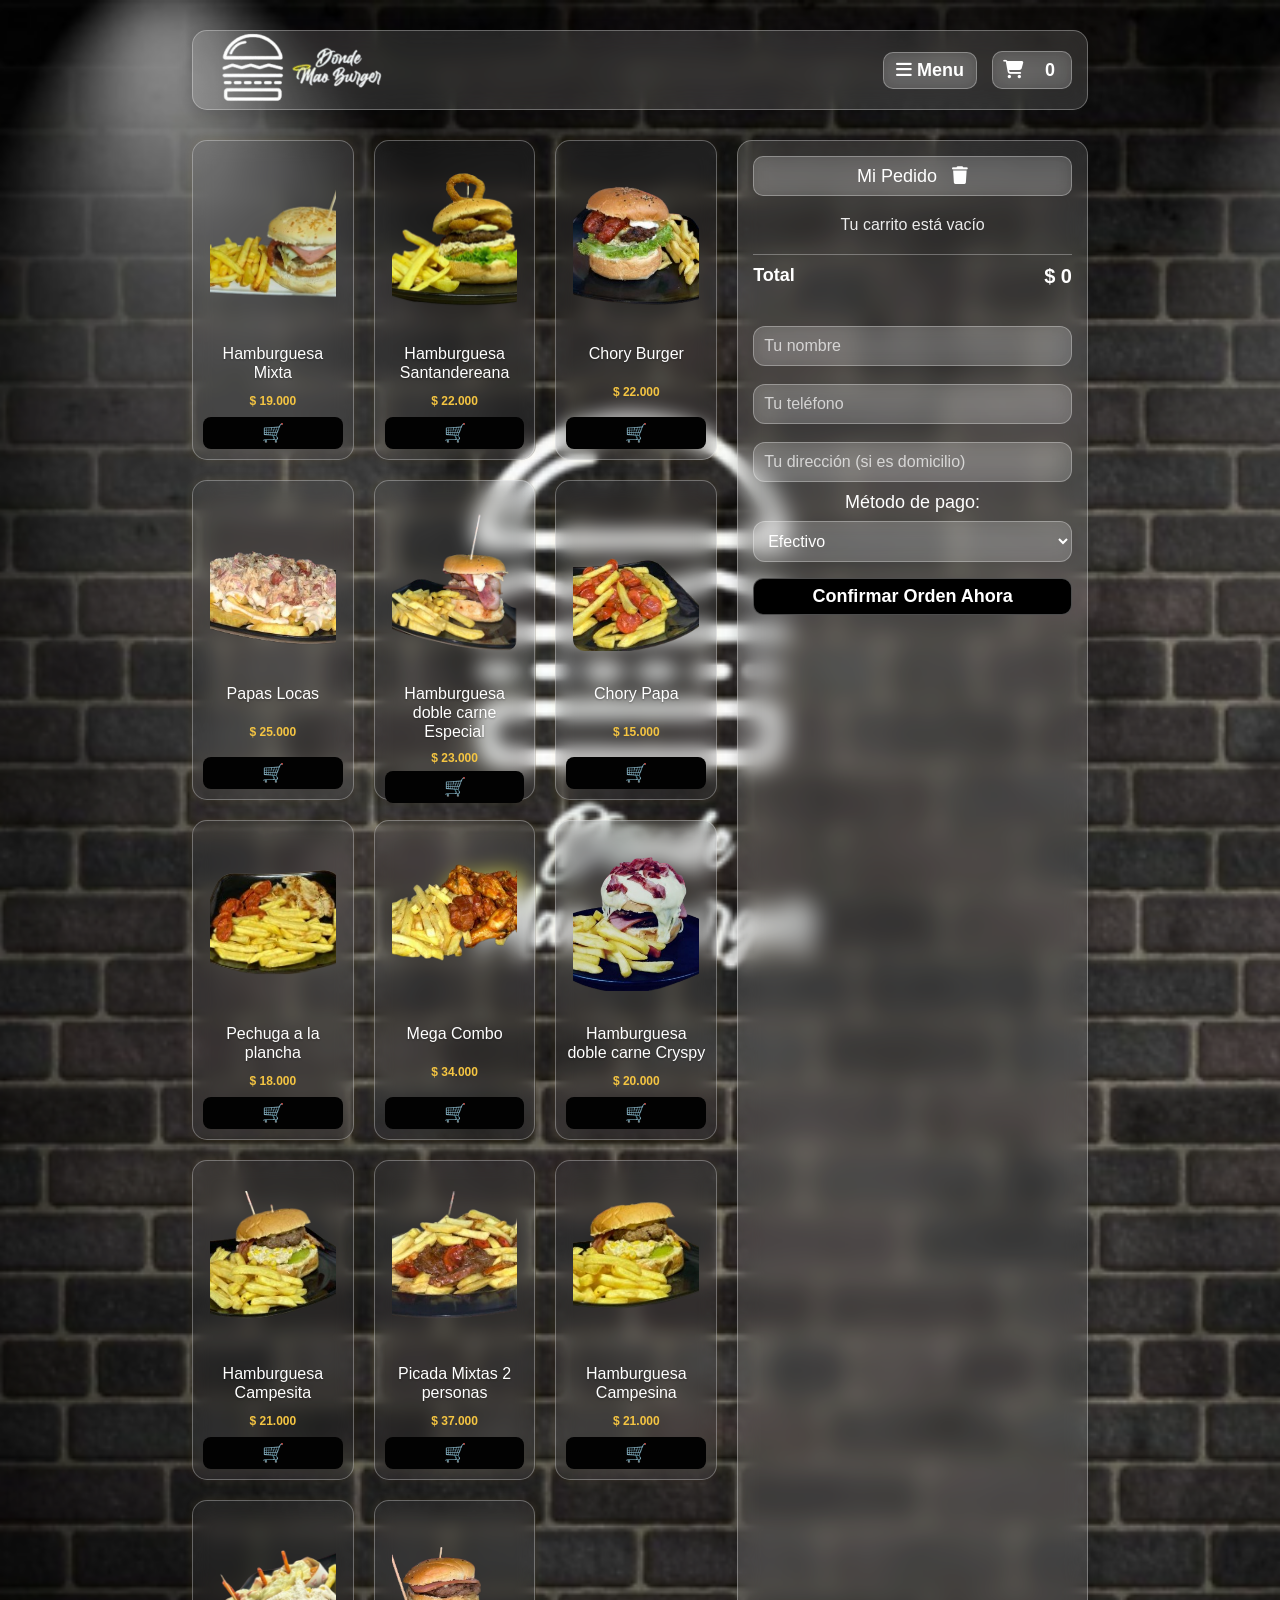
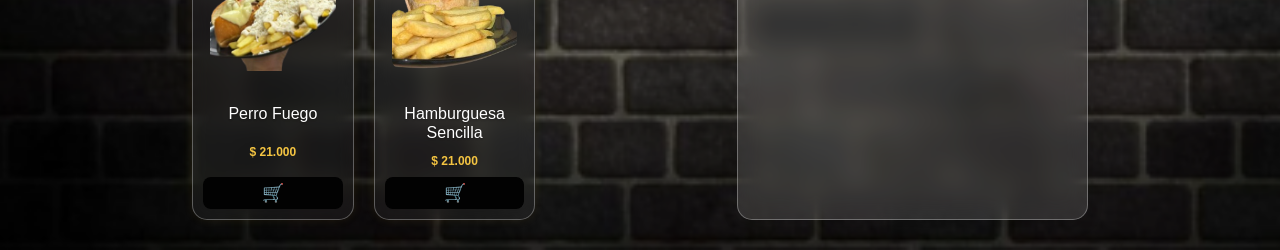
<file: index.html>
<!DOCTYPE html>
<html lang="en">
<head>
  <meta charset="UTF-8">
  <meta name="viewport" content="width=device-width, initial-scale=1.0">
  <title>MAO BURGER 🍔 | PEDIDOS EN LINEA✅​</title> 
  <link rel="stylesheet" href="https://cdnjs.cloudflare.com/ajax/libs/font-awesome/6.7.2/css/all.min.css" />
  <link rel="stylesheet" href="cliente.css">
</head>
<body>
  <div class="header">
    <img src="image-path/logo.png" alt="Logo" class="logo">

    <div class="header-actions">
      <!-- Botón para abrir menú lateral -->
      <div class="tables-btn" onclick="toggleMenu()">
        <i class="fa-solid fa-bars"></i> Menu
      </div>
      <!-- Carrito -->
      <div class="cart">
        <i class="fa-solid fa-cart-shopping"></i>
        <p id="count">0</p>
      </div>
    </div>
  </div>

  <div class="container">
    <div id="root"></div>

    <!-- Carrito -->
    <div class="sidebar" id="cartSidebar">
      <div class="head">
       <p>Mi Pedido
          <i class="fa-solid fa-trash" style="cursor:pointer; color:rgb(254, 254, 254); margin-left:10px;" onclick="clearCart()"></i>
        </p>
      </div>
      <div id="cartItem">Tu carrito está vacío</div>
      <div class="foot">
        <h3>Total</h3>
        <h2 id="total">$ 0</h2>
      </div>

      <!-- Formulario de datos -->
      <div class="checkout-form">
        <input type="text" id="nombreCliente" placeholder="Tu nombre">
        <input type="tel" id="telefonoCliente" placeholder="Tu teléfono">
        <input type="text" id="direccionCliente" placeholder="Tu dirección (si es domicilio)">
        <div class="form-group">
              <label for="metodoPago" id="paymentType">Método de pago:</label>
              <select id="metodoPago">
              <option value="Efectivo">Efectivo</option>
              <option value="Transferencia">Transferencia</option>
  </select>
</div>

        <button onclick="confirmarOrden()">Confirmar Orden Ahora</button>
      </div>
    </div>
  </div>

  <!-- Sidebar Menú del Cliente -->
  <div class="mesa-sidebar" id="menuSidebar">
    <div class="head">
      <p>Menu</p>
    </div>
    <div class="menu-item">About</div>
    <div class="menu-item">Services</div>
    <div class="menu-item">Products</div>
    <div class="menu-item">Payments</div>
    <div class="menu-item">More</div>
  </div>


  <!-- Modal Descripción -->
<div id="descModal" class="modal">
  <div class="modal-content">
    <span class="close">&times;</span>
    <h2 id="modalTitle"></h2>
    <p id="modalDescription"></p>
    <h3 id="modalPrice"></h3>
  </div>
</div>

<!-- Modal de personalización -->
<div id="customModal" class="modal">
  <div class="modal-content">
    <span class="close" id="closeCustom">&times;</span>
    <h2 id="customTitle"></h2>
    <p>Selecciona qué deseas quitar o añadir:</p>

    <div id="customOptions" class="custom-options"></div>

    <textarea id="customNotes" placeholder="Notas adicionales (ej: sin cebolla, extra salsa...)"></textarea>

    <button id="confirmCustom" class="btnConfirmar">Agregar/Modificar Producto</button>
  </div>
</div>



  <script src="cliente.js"></script>
</body>
</html>
</file>
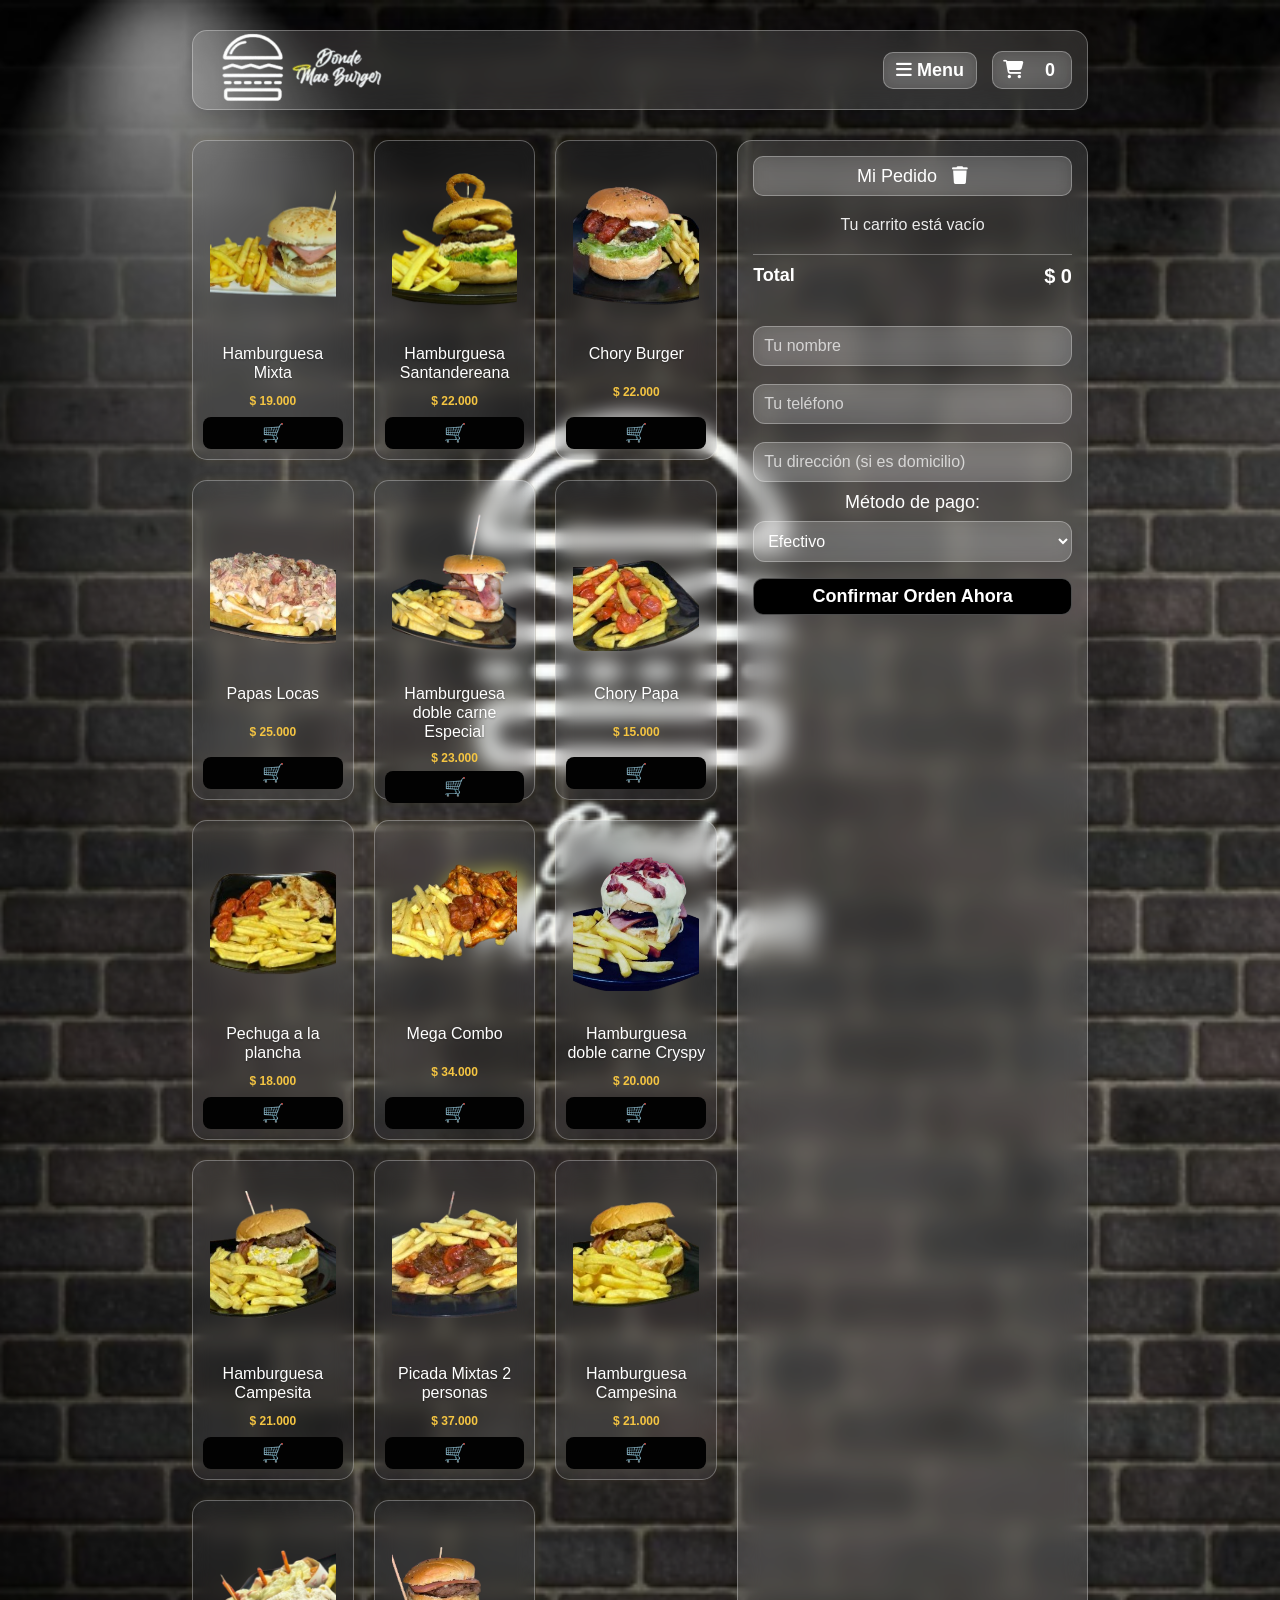
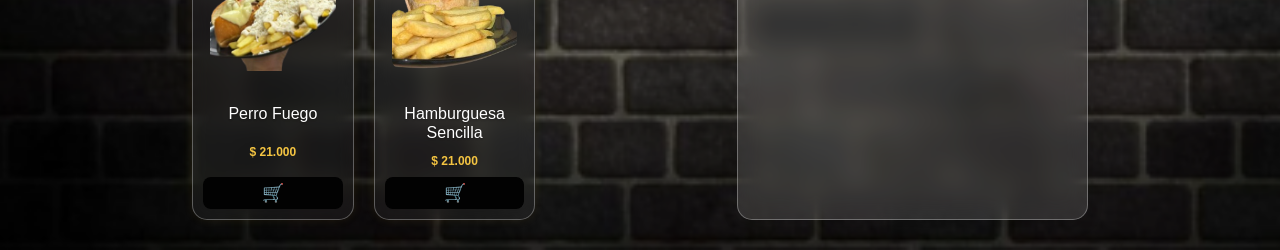
<file: cliente.html>
<!DOCTYPE html>
<html lang="en">
<head>
  <meta charset="UTF-8">
  <meta name="viewport" content="width=device-width, initial-scale=1.0">
  <title>Pedidos en Casa</title> 
  <link rel="stylesheet" href="https://cdnjs.cloudflare.com/ajax/libs/font-awesome/6.7.2/css/all.min.css" />
  <link rel="stylesheet" href="cliente.css">
</head>
<body>
  <div class="header">
    <img src="image-path/logo.png" alt="Logo" class="logo">

    <div class="header-actions">
      <!-- Botón para abrir menú lateral -->
      <div class="tables-btn" onclick="toggleMenu()">
        <i class="fa-solid fa-bars"></i> Menu
      </div>
      <!-- Carrito -->
      <div class="cart">
        <i class="fa-solid fa-cart-shopping"></i>
        <p id="count">0</p>
      </div>
    </div>
  </div>

  <div class="container">
    <div id="root"></div>

    <!-- Carrito -->
    <div class="sidebar" id="cartSidebar">
      <div class="head">
       <p>Mi Pedido
          <i class="fa-solid fa-trash" style="cursor:pointer; color:rgb(254, 254, 254); margin-left:10px;" onclick="clearCart()"></i>
        </p>
      </div>
      <div id="cartItem">Tu carrito está vacío</div>
      <div class="foot">
        <h3>Total</h3>
        <h2 id="total">$ 0</h2>
      </div>

      <!-- Formulario de datos -->
      <div class="checkout-form">
        <input type="text" id="nombreCliente" placeholder="Tu nombre">
        <input type="tel" id="telefonoCliente" placeholder="Tu teléfono">
        <input type="text" id="direccionCliente" placeholder="Tu dirección (si es domicilio)">
        <div class="form-group">
              <label for="metodoPago" id="paymentType">Método de pago:</label>
              <select id="metodoPago">
              <option value="Efectivo">Efectivo</option>
              <option value="Transferencia">Transferencia</option>
  </select>
</div>

        <button onclick="confirmarOrden()">Confirmar Orden Ahora</button>
      </div>
    </div>
  </div>

  <!-- Sidebar Menú del Cliente -->
  <div class="mesa-sidebar" id="menuSidebar">
    <div class="head">
      <p>Menu</p>
    </div>
    <div class="menu-item">About</div>
    <div class="menu-item">Services</div>
    <div class="menu-item">Products</div>
    <div class="menu-item">Payments</div>
    <div class="menu-item">More</div>
  </div>


  <!-- Modal Descripción -->
<div id="descModal" class="modal">
  <div class="modal-content">
    <span class="close">&times;</span>
    <h2 id="modalTitle"></h2>
    <p id="modalDescription"></p>
    <h3 id="modalPrice"></h3>
  </div>
</div>

<!-- Modal de personalización -->
<div id="customModal" class="modal">
  <div class="modal-content">
    <span class="close" id="closeCustom">&times;</span>
    <h2 id="customTitle"></h2>
    <p>Selecciona qué deseas quitar o añadir:</p>

    <div id="customOptions" class="custom-options"></div>

    <textarea id="customNotes" placeholder="Notas adicionales (ej: sin cebolla, extra salsa...)"></textarea>

    <button id="confirmCustom" class="btnConfirmar">Agregar/Modificar Producto</button>
  </div>
</div>



  <script src="cliente.js"></script>
</body>
</html>
</file>
<file: cliente.css>
/* cliente.css — versión corregida para que la estructura coincida con style.css (restaurante) */
/* Glassmorphism + layout igual al restaurante, pero con formulario y menu cliente */

*{ 
  margin: 0;
  padding: 0;
  box-sizing: border-box;
  font-family: 'poppins', sans-serif;
  font-size: 18px;
}

body{
  display: flex;
  align-items: center;
  justify-content: center;
  flex-direction: column;
  background-image: url('image-path/bg.png');
  background-size: cover;
  background-position: center;
  background-repeat: no-repeat;
  image-rendering: -webkit-optimize-contrast;
  image-rendering: crisp-edges;
  min-height: 100vh;
}

/* 🔹 HEADER con glassmorphism (igual que restaurante) */
.header{
  height: 80px;
  width: 70%;
  background: rgba(255, 255, 255, 0.12);
  border-radius: 15px;
  margin: 30px 0px;
  display: flex;
  align-items: center;
  justify-content: space-between;
  padding: 15px;
  backdrop-filter: blur(12px);
  -webkit-backdrop-filter: blur(12px);
  border: 1px solid rgba(255, 255, 255, 0.3);
  box-shadow: 0 4px 15px rgba(0,0,0,0.2);
}

.header .logo{
  height: 80px;
  width: auto;
  object-fit: contain;
}

.header-actions {
  display: flex;
  align-items: center;
  gap: 15px;
}

.tables-btn {
  background: rgba(255, 255, 255, 0.15);
  color: rgb(255, 255, 255);
  padding: 7px 12px;
  border-radius: 10px;
  cursor: pointer;
  font-weight: bold;
  backdrop-filter: blur(8px);
  border: 1px solid rgba(255,255,255,0.3);
  transition: all 0.3s ease;
}
.tables-btn:hover {
  background: rgba(255, 255, 255, 0.25);
  color: white;
}

/* carrito pequeño en header (badge) */
.cart{
  display: flex;
  background: rgba(255,255,255,0.15);
  justify-content: space-between;
  align-items: center;
  padding: 7px 10px;
  border-radius: 10px;
  width: 80px;
  backdrop-filter: blur(8px);
  border: 1px solid rgba(255,255,255,0.3);
}
.fa-solid{
  color: rgb(255, 255, 255);;
}
.cart p{
  height: 22px;
  width: 22px;
  display: flex;
  align-items: center;
  justify-content: center;
  border-radius: 22px;
  color: rgb(255, 255, 255);
  font-weight: 800;
}

/* ===== LAYOUT PRINCIPAL =============== */
/* exactamente igual a style.css del restaurante para conservar proporciones */
.container{
  display: flex;
  width: 70%;
  margin-bottom: 30px;
}

/* productos (root) igual que restaurante: ancho fijo 60% y grid 3 columnas */
#root{
  width: 60%;
  display: grid;
  grid-template-columns: repeat(3, 1fr);
  grid-gap: 20px;
}

/* sidebar carrito exactamente igual que restaurante: ancho 40% con margin-left */
.sidebar{
  width: 40%;
  border-radius: 15px;
  background: rgba(255,255,255,0.12);
  backdrop-filter: blur(12px);
  -webkit-backdrop-filter: blur(12px);
  margin-left: 20px;
  padding: 15px;
  text-align: center;
  border: 1px solid rgba(255,255,255,0.3);
  box-shadow: 0 4px 15px rgba(0,0,0,0.2);
}

/* header interno de sidebar */
.head{
  background: rgba(255,255,255,0.15);
  border-radius: 10px;
  height: 40px;
  padding: 10px;
  margin-bottom: 20px;
  color: white;
  display: flex;
  align-items: center;
  justify-content: center;
  backdrop-filter: blur(8px);
  border: 1px solid rgba(255,255,255,0.3);
}

/* foot / total */
.foot{
  display: flex;
  justify-content: space-between;
  margin: 20px 0px;
  padding: 10px 0px;
  border-top: 1px solid rgba(255,255,255,0.3);
  color: white;  /* deja Total en blanco */
}

/* ===== PRODUCT CARD (glass) ================= */
.box{
  display: flex;
  flex-direction: column;
  align-items: center;
  justify-content: space-between;
  background: rgba(255,255,255,0.15);
  border-radius: 15px;
  padding: 15px;
  position: relative;
  backdrop-filter: blur(10px);
  -webkit-backdrop-filter: blur(10px);
  border: 1px solid rgba(255,255,255,0.3);
  transition: all 0.3s ease;
}
.box:hover {
  background: rgba(255,255,255,0.25);
  transform: translateY(-5px);
  box-shadow: 0 8px 25px rgba(0,0,0,0.25);
}

/* nombre del producto dentro de .bottom (gris glass) */
.box .bottom p {
  font-size: 20px;
  color: rgba(255, 255, 255, 0.85); /* gris translúcido tipo glass */
  font-weight: 500;
  text-shadow: 0 1px 2px rgba(0, 0, 0, 0.3);
}

/* imagen caja */
.img-box{
  width: 100%;
  height: 180px;
  display: flex;
  align-items: center;
  justify-content: center;
}
.images{
  max-width: 90%;
  max-height: 90%;
  object-fit: cover;
  object-position: center;
}

/* area inferior de la card */
.bottom{
  margin-top: 20px;
  width: 100%;
  text-align: center;
  display: flex;
  flex-direction: column;
  align-items: center;
  justify-content: space-between;
  height: 110px;
}

/* precio (h2) */
h2{
  font-size: 20px;
  color: rgb(255, 254, 254);
}

/* ===== BOTONES (glass) ================== */
button{
  width: 100%;
  border: none;
  border-radius: 10px;
  background: rgb(0, 0, 0); /* goldenrod translúcido */
  padding: 7px 25px;
  cursor: pointer;
  color: white;
  backdrop-filter: blur(6px);
  border: 1px solid rgba(255,255,255,0.3);
  transition: all 0.3s ease;
}
button:hover{
  background: rgba(51,51,51,0.8);
}
/* click */
button:active {
  transform: scale(0.95);
  background: rgba(40, 41, 42, 0.5);
  box-shadow: 0 0 25px rgba(37, 37, 37, 0.7);
}
button:disabled {
  background-color: rgba(128,128,128,0.5);
  cursor: not-allowed;
}

/* ===== ITEMS DEL CARRITO (glass) ======= */
#cartItem {
  color: white; /* mensaje "Tu carrito está vacío" en blanco */
  font-size: 16px;
  text-align: center;
  opacity: 0.9;
}

.cart-item{
  display: flex;
  align-items: center;
  justify-content: space-between;
  padding: 10px;
  background: rgba(255,255,255,0.2);
  border-bottom: 1px solid rgba(255,255,255,0.3);
  border-radius: 8px;
  margin: 10px 10px;
  backdrop-filter: blur(6px);
}

.row-img{
  width: 50px;
  height: 50px;
  border-radius: 50px;
  border: 1px solid rgb(39, 40, 40);
  display: flex;
  align-items: center;
  justify-content: center;
}
.rowimg{
  max-width: 43px;
  max-height: 43px;
  border-radius: 50%;
}

/* controles de cantidad */
.quantity-controls {
  display: flex;
  align-items: center;
  gap: 8px;
}
.quantity-controls span {
  display: inline-block;
  width: 28px;
  height: 28px;
  line-height: 28px;
  text-align: center;
  border: 1px solid rgb(33, 34, 34);
  border-radius: 4px;
  background: rgba(255,255,255,0.2);
  color: rgb(0, 0, 0);
  font-weight: bold;
  cursor: pointer;
  user-select: none;
  transition: all 0.2s ease;
  backdrop-filter: blur(6px);
}
.quantity-controls span:hover {
  background-color: rgb(53, 54, 56);
  color: white;
}

/* ===== MENU LATERAL CLIENTE (igual que mesa-sidebar) ===== */
.mesa-sidebar {
  position: fixed;
  top: 0;
  left: -100%;
  height: 100%;
  max-width: 250px;
  width: 80%;
  background: rgba(255,255,255,0.12);
  padding: 15px;
  transition: left 0.3s ease-in-out;
  z-index: 1000;
  border-right: 2px solid rgba(255,255,255,0.3);
  backdrop-filter: blur(12px);
  -webkit-backdrop-filter: blur(12px);
  border-radius: 0 15px 15px 0;
}
.mesa-sidebar.active {
  left: 0;
}
.menu-item {
  padding: 10px;
  margin: 5px 0;
  border: 1px solid rgba(255,255,255,0.3);
  border-radius: 10px;
  background: rgba(255,255,255,0.2);
  cursor: pointer;
}
.menu-item:hover {
  background: rgb(48, 48, 48);
  color: white;
}

/* ===== Checkout form dentro de sidebar ===== */
.checkout-form {
  margin-top: 20px;
  display: flex;
  flex-direction: column;
  gap: 10px;
}
.checkout-form input {
  padding: 10px;
  border-radius: 8px;
  border: 1px solid rgba(255,255,255,0.3);
  background: rgba(255,255,255,0.15);
  color: white;
}
.checkout-form input::placeholder {
  color: rgba(255,255,255,0.7);
}
/* form button */
.checkout-form button {
  margin-top: 6px;
  font-weight: 700;
}

button.agotado {
  background: rgba(128,128,128,0.6);
  color: #ccc;
  cursor: not-allowed;
  box-shadow: none;
  text-transform: uppercase;
  font-weight: bold;
}

/* 🎨 Estilo Glassmorphism para inputs y select */
#nombreCliente,
#telefonoCliente,
#direccionCliente,
#metodoPago {
  background: rgba(255, 255, 255, 0.15);
  border: 1px solid rgba(255, 255, 255, 0.3);
  border-radius: 12px;
  padding: 10px;
  color: #fff;
  font-size: 16px;
  width: 100%;
  margin-top: 8px;
  backdrop-filter: blur(10px);
  -webkit-backdrop-filter: blur(10px);
  transition: all 0.3s ease-in-out;
}

/* 🎯 Efecto al enfocar */
#nombreCliente:focus,
#telefonoCliente:focus,
#direccionCliente:focus,
#metodoPago:focus {
  outline: none;
  border: 1px solid rgba(255, 255, 255, 0.6);
  background: rgba(255, 255, 255, 0.25);
}

/* Para que las opciones del select se vean bien */
#metodoPago option {
  background: #222;
  color: #fff;
  border: none;
}

 #paymentType{
    color: white;
 }

/* ===== RESPONSIVE (same breakpoints as restaurante) ===== */
@media (max-width: 1024px) {
  .header, .container {
    width: 90%;
  }
  #root {
    grid-template-columns: repeat(2, 1fr);
  }
}
@media (max-width: 768px) {
  .container {
    flex-direction: column;
    width: 95%;
  }
  #root {
    width: 100%;
    grid-template-columns: repeat(2, 1fr);
  }
  .sidebar {
    width: 100%;
    margin-left: 0;
    margin-top: 20px;
  }
}
@media (max-width: 480px) {
  .header {
    flex-direction: column;
    height: auto;
    padding: 10px;
  }
  .cart {
    width: auto;
    padding: 5px 10px;
  }
  h2 {
    font-size: 18px;
  }
  button {
    font-size: 16px;
    padding: 7px 15px;
  }
  #root {
    grid-template-columns: repeat(2, 1fr); /* 👈 antes era 1fr, ahora 2 */
    grid-gap: 15px;
  }
}


/* 🌙 Estilo general del modal */
.modal {
  display: none;
  position: fixed;
  z-index: 100;
  left: 0;
  top: 0;
  width: 100%;
  height: 100%;
  background: rgba(0, 0, 0, 0.7);
  justify-content: center;
  align-items: center;
  padding: 20px;
  box-sizing: border-box;
}

.modal-content {
  background: #1c1c1c;
  color: #fff;
  padding: 18px;
  border-radius: 14px;
  width: 90%;
  max-width: 360px;
  text-align: left;
  box-shadow: 0 0 20px rgba(255, 215, 0, 0.25);
  font-family: "Poppins", sans-serif;
  overflow-y: auto;
  max-height: 90vh;
  position: relative;
}

/* ✨ Cabecera del modal */
.modal-content h3 {
  font-size: 16px;
  color: #f5d142;
  margin-top: 10px;
  margin-bottom: 6px;
  text-transform: uppercase;
  letter-spacing: 0.5px;
}

.close {
  position: absolute;
  top: 12px;
  right: 14px;
  font-size: 22px;
  cursor: pointer;
  color: #f5d142;
  transition: 0.3s;
}
.close:hover {
  color: #fff;
}

/* 🧂 Ingredientes base */
.custom-options {
  display: flex;
  flex-direction: column;
  align-items: flex-start;
  margin-bottom: 12px;
  gap: 6px;
}

.custom-options label {
  display: flex;
  align-items: center;
  gap: 6px;
  font-size: 14px;
  color: #eee;
  background: #2a2a2a;
  padding: 6px 10px;
  border-radius: 6px;
  width: 100%;
  transition: 0.2s;
}
.custom-options label:hover {
  background: #333;
}

/* ➕ Sección de adicionales */
#extrasContainer {
  display: flex;
  flex-direction: column;
  gap: 10px;
  margin-top: 8px;
}

.extra-item {
  background: #2a2a2a;
  border-radius: 8px;
  padding: 8px 10px;
  display: flex;
  justify-content: space-between;
  align-items: center;
  transition: background 0.3s;
}
.extra-item:hover {
  background: #333;
}

.extra-item span {
  font-size: 14px;
  color: #ddd;
  flex: 1;
  margin-right: 10px;
}

/* 🔢 Botones de cantidad */
.extra-controls {
  display: flex;
  align-items: center;
  gap: 8px;
}

.extra-controls button {
  background: #f5d142;
  color: #000;
  border: none;
  border-radius: 6px;
  width: 26px;
  height: 26px;
  font-weight: bold;
  cursor: pointer;
  transition: 0.3s;
}
.extra-controls button:hover {
  background: gold;
}

.extra-controls span {
  width: 18px;
  text-align: center;
  font-size: 14px;
}

/* 📝 Campo de notas */
textarea#customNotes {
  width: 100%;
  height: 65px;
  border-radius: 8px;
  border: none;
  padding: 8px;
  font-family: 'Poppins', sans-serif;
  font-size: 13px;
  margin-top: 10px;
  resize: none;
  background: #2b2b2b;
  color: #fff;
}

/* ⚡ Botón principal */
.btnConfirmar {
  background: linear-gradient(90deg, gold, #f5d142);
  color: #000;
  border: none;
  border-radius: 8px;
  padding: 10px 16px;
  cursor: pointer;
  font-weight: bold;
  font-size: 15px;
  transition: 0.3s;
  width: 100%;
  margin-top: 14px;
  box-shadow: 0 0 10px rgba(255, 215, 0, 0.25);
}
.btnConfirmar:hover {
  background: #ffe347;
}

/* ✨ Scrollbar sutil dentro del modal */
.modal-content::-webkit-scrollbar {
  width: 6px;
}
.modal-content::-webkit-scrollbar-thumb {
  background: #555;
  border-radius: 4px;
}
.modal-content::-webkit-scrollbar-thumb:hover {
  background: #777;
}

/* 📱 Responsivo */
@media (max-width: 400px) {
  .modal-content {
    max-width: 95%;
    padding: 16px;
  }
  .extra-item span {
    font-size: 13px;
  }
  .btnConfirmar {
    font-size: 14px;
  }
}


.ingredientes-list {
  display: flex;
  flex-direction: column;
  gap: 4px;
  margin-bottom: 10px;
}

.extra-item {
  display: flex;
  justify-content: space-between;
  align-items: center;
  background: #111;
  padding: 6px 10px;
  border-radius: 8px;
  margin-bottom: 6px;
  font-size: 13px;
}

.extra-controls {
  display: flex;
  align-items: center;
  gap: 6px;
}

.extra-controls button {
  background: #f5d142;
  border: none;
  color: #000;
  border-radius: 6px;
  width: 26px;           /* un poco más grande para espacio */
  height: 26px;
  display: flex;          /* centrado con flex */
  align-items: center;    /* vertical */
  justify-content: center;/* horizontal */
  font-weight: bold;
  cursor: pointer;
  transition: 0.2s;
  line-height: 1;         /* importante para que no se desplace el símbolo */
  font-size: 14px;        /* ajusta según tu preferencia */
}


.extra-controls button:hover {
  background: gold;
}

.extra-price {
  font-size: 11px;
  color: #ccc;
  margin-left: 8px;
}
</file>
